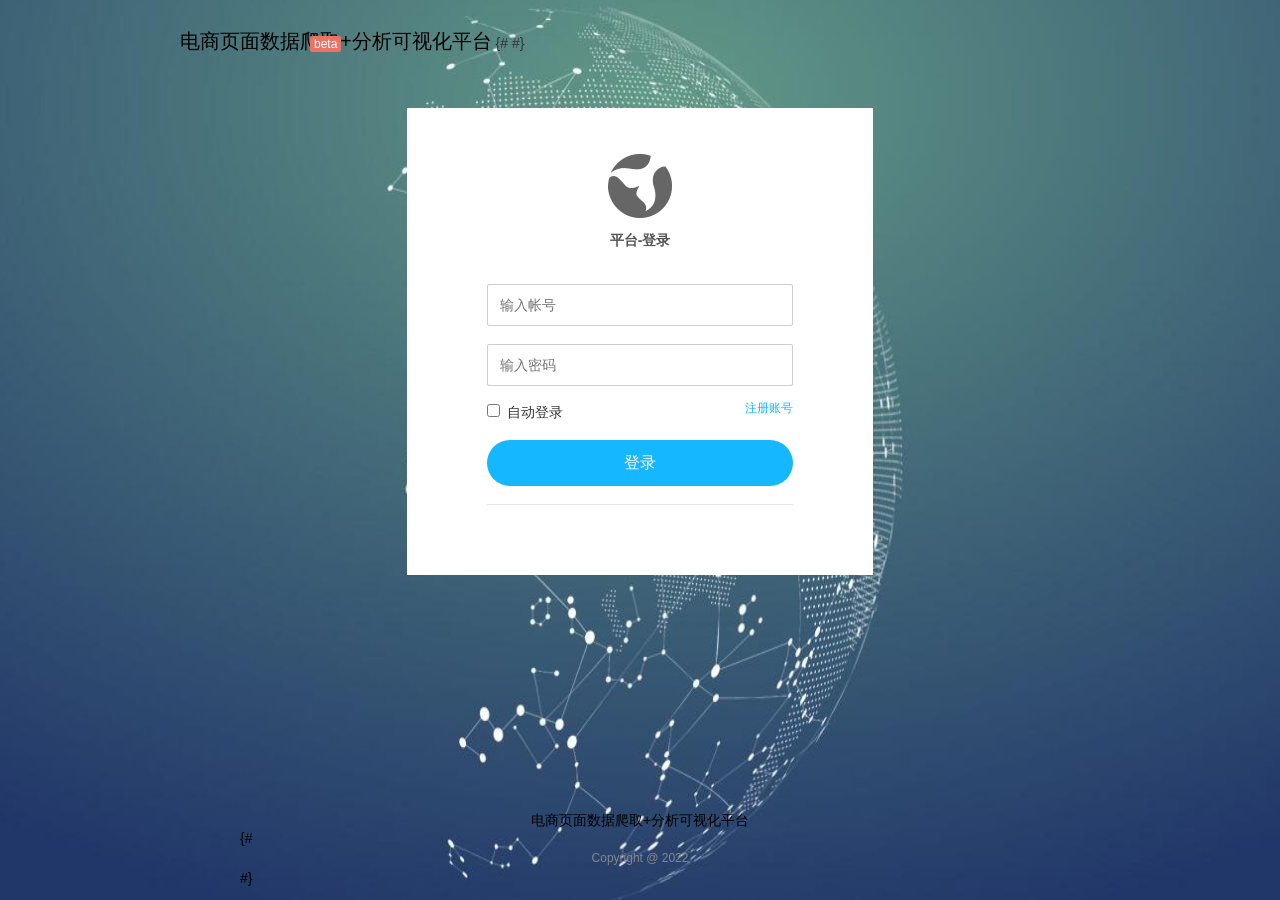
<file: templates/login.html>
<!DOCTYPE html>
<!-- saved from url=(0049)http://www.dmaku.com/demo/moban/2018061599101559/ -->
<html>
<head>
    <meta http-equiv="Content-Type" content="text/html; charset=UTF-8">
    <!-- meta -->
    <meta http-equiv="X-UA-Compatible" content="IE=edge,chrome=1">
    <meta name="renderer" content="webkit">
    <meta property="qc:admins" content="23635710066417756375">
    <meta name="baidu-site-verification" content="QIQ6KC1oZ6">


    <meta content="" name="keywords">

    <meta content="" name="description">
    <meta name="viewport" content="width=device-width">

    <title>登录-后台管理</title>
    <link rel="stylesheet" type="text/css" href="../static/css/dmaku2.css">
    <link rel="shortcut icon" href="../static/images/bl.png" type="image/x-icon"/>
</head>

<body>

<header id="header">
    <script type="text/javascript" src="../static/js/jquery.js"></script>
    <a href="/" style="font-size:20px;color:black">电商页面数据爬取+分析可视化平台</a>
{#    <i class="icons">beta</i>#}
</header><!-- /header -->

<!-- 页面主体START -->
<section id="main">
    <h1>平台-登录</h1>
    <form accept-charset="utf-8" data-view="loginView">

        <div class="clearfix" data-propertyname="username" data-controltype="Phone">
            <input type="text" placeholder="输入帐号" id="account" name="account" data-required="required"
                   autocomplete="off">
        </div>

        <div class="clearfix" data-propertyname="password" data-controltype="Password">
            <input type="password" name="password" id="password" placeholder="输入密码" data-required="required"
                   autocomplete="off">
        </div>

        <div class="clearfix">
            <label>
                <input type="checkbox" class="autologin"/>
                自动登录
            </label>
            <a href="/html/reg" class="forgot_pwd">注册账号</a>
        </div>

        <div class="clearfix btn_login" data-propertyname="submit" data-controltype="Botton">
            <input type="button" onclick="login()" value="登录">
        </div>

        <div class="clearfix goregister">
        </div>

        <input type="hidden" value="" id="isVisiable_request_form_verifyCode">
    </form>
</section>
<!-- 页面主体END -->

<footer id="footer">
    <div>电商页面数据爬取+分析可视化平台</div>
{#    <p>Copyright @ 2022 </p>#}
</footer><!-- jquery lib -->
</body>
<script src="../static/js/jquery.js"></script>
<script src="../static/lib/layer/layer.js"></script>
<script>
    function login() {
        let account = $("#account").val();
        let password = $("#password").val();

        if (account == undefined || account == "") {
            return layer.msg("请填写账号");
        }
        if (password == undefined || password == "") {
            return layer.msg("请填写密码");
        }
        $.ajax({
            url: "/login",
            data: {"account": account, "password": password},
            method: "POST",
            success: function (obj) {
                if (obj != "200") {
                    layer.msg("您输入的账号或密码有误", {
                        offset: '15px'
                        , icon: 2
                        , time: 1500
                    })
                } else {
                    location.href = '/admin'; //后台主页.
                }
            }
        })
    }
</script>
</html>
</file>
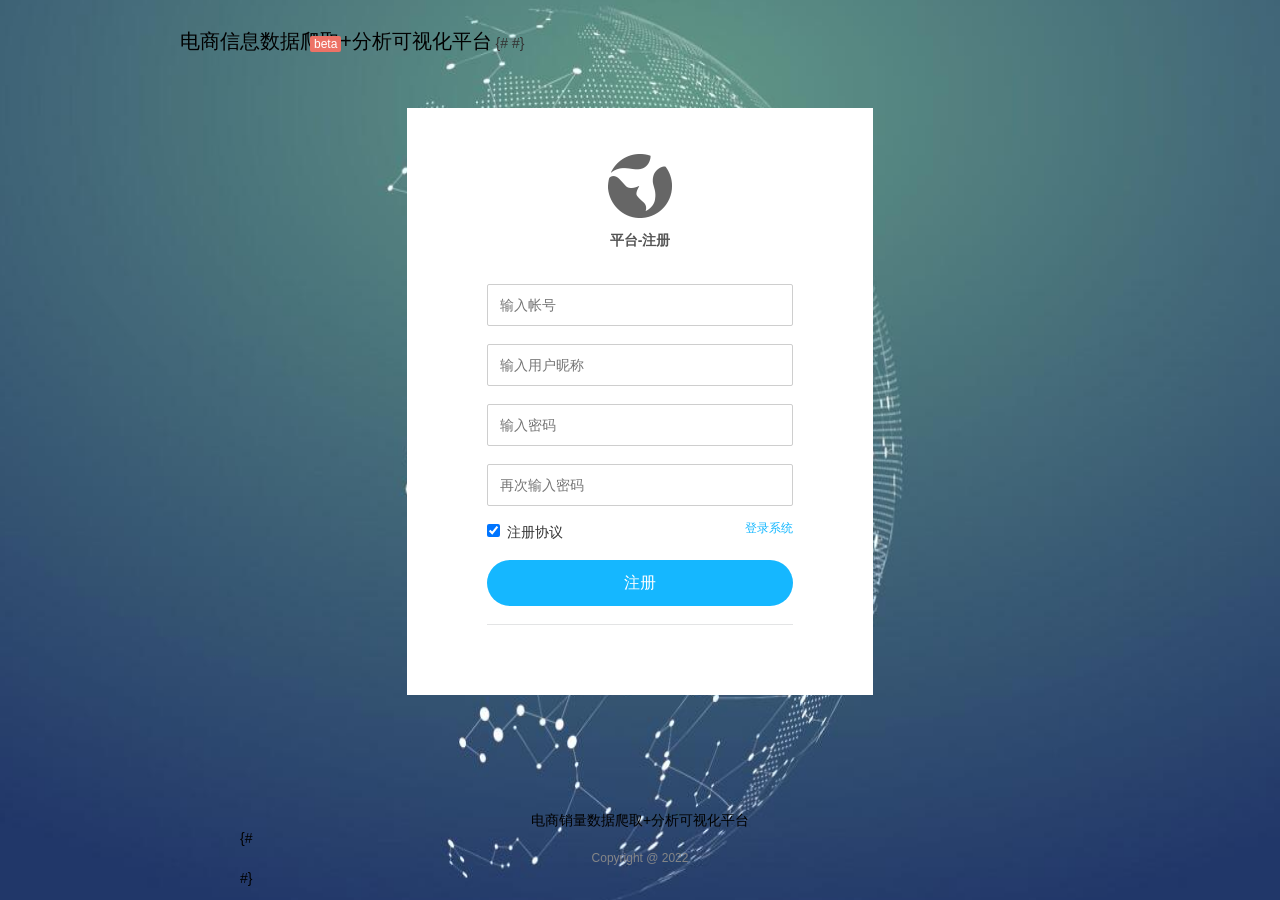
<file: templates/reg.html>
<!DOCTYPE html>
<!-- saved from url=(0049)http://www.dmaku.com/demo/moban/2018061599101559/ -->
<html>
<head>
    <meta http-equiv="Content-Type" content="text/html; charset=UTF-8">
    <!-- meta -->
    <meta http-equiv="X-UA-Compatible" content="IE=edge,chrome=1">
    <meta name="renderer" content="webkit">
    <meta property="qc:admins" content="23635710066417756375">
    <meta name="baidu-site-verification" content="QIQ6KC1oZ6">


    <meta content="" name="keywords">

    <meta content="" name="description">
    <meta name="viewport" content="width=device-width">

    <title>注册-后台管理</title>
    <link rel="stylesheet" type="text/css" href="../static/css/dmaku2.css">
    <link rel="shortcut icon" href="../static/images/bl.png" type="image/x-icon"/>
</head>

<body>

<header id="header">
    <script type="text/javascript" src="../static/js/jquery.js"></script>
    <a href="/" style="font-size:20px;color:black">电商信息数据爬取+分析可视化平台</a>
{#    <i class="icons">beta</i>#}
</header><!-- /header -->

<!-- 页面主体START -->
<section id="main">
    <h1>平台-注册</h1>
    <form accept-charset="utf-8" data-view="loginView">

        <div class="clearfix" data-propertyname="account" data-controltype="account">
            <input type="text" placeholder="输入帐号" id="account" name="account" data-required="required"
                   autocomplete="off">
        </div>
        <div class="clearfix" data-propertyname="username" data-controltype="username">
            <input type="text" placeholder="输入用户昵称" id="username" name="username" data-required="required"
                   autocomplete="off">
        </div>

        <div class="clearfix" data-propertyname="password" data-controltype="Password">
            <input type="password" name="password" id="password" placeholder="输入密码" data-required="required"
                   autocomplete="off">
        </div>
        <div class="clearfix" data-propertyname="password" data-controltype="Password">
            <input type="password" name="pd" id="pd" placeholder="再次输入密码" data-required="required"
                   autocomplete="off">
        </div>
        <div class="clearfix">
            <label>
                <input type="checkbox" class="autologin" checked="checked"/>
                注册协议
            </label>
            <a href="/admin" class="forgot_pwd">登录系统</a>
        </div>

        <div class="clearfix btn_login" data-propertyname="submit" data-controltype="Botton">
            <input type="button" onclick="reg()" value="注册">
        </div>

        <div class="clearfix goregister">
        </div>

        <input type="hidden" value="" id="isVisiable_request_form_verifyCode">
    </form>
</section>
<!-- 页面主体END -->

<footer id="footer">
    <div>电商销量数据爬取+分析可视化平台</div>
{#    <p>Copyright @ 2022 </p>#}
</footer><!-- jquery lib -->
</body>
<script src="../static/js/jquery.js"></script>
<script src="../static/lib/layer/layer.js"></script>
<script>
    function reg() {
        let account = $("#account").val();
        let username = $("#username").val();
        let password = $("#password").val();
        let pd = $("#pd").val();

        if (account == undefined || account == "") {
            return layer.msg("请填写账号");
        }
        if (username == undefined || username == "") {
            return layer.msg("请填写用户昵称");
        }
        if (password == undefined || password == "") {
            return layer.msg("请填写密码");
        }
        if (pd == undefined || pd == "") {
            return layer.msg("请填写密码");
        }
        if (pd != password) {
            return layer.msg("两次密码不一致！");
        }
        $.ajax({
            url: "/user/reg",
            data: {"account": account, "username": username, "password": password},
            method: "POST",
            success: function (obj) {
                if (obj != "200") {
                    layer.msg("注册失败，账号已存在", {
                        offset: '15px'
                        , icon: 2
                        , time: 1500
                    })
                } else {
                    layer.msg("注册成功", {
                        offset: '15px'
                        , icon: 1
                        , time: 1500
                    }, function () {
                        location.href = '/admin'; //后台主页.
                    })

                }
            }
        })
    }
</script>
</html>
</file>
<file: static/css/dmaku2.css>
html {
    font-size: 14px;
    width: 100%;
    height: 100%
}

body {
    width: 100%;
    height: 100%;
    margin: 0;
    padding: 0;
    font-family: "Hiragino Sans GB", "Microsoft Yahei", SimSun, Arial, "Helvetica Neue", Helvetica;
    color: #333;
    word-wrap: break-word;
    -webkit-font-smoothing: antialiased;
    background: url(../images/bg5.png) no-repeat #000;
    background-size: 100% 100%;
    background-attachment: fixed
}

a {
    background-color: transparent;
    outline: 0;
    text-decoration: none
}

a:hover {
    text-decoration: underline
}

p {
    margin: 0
}

p + p {
    margin-top: 10px
}

img {
    border: 0;
    vertical-align: top;
    display: inline-block
}

button, input, optgroup, select, textarea {
    font-family: "Hiragino Sans GB", "Microsoft Yahei", SimSun, Arial;
    font-size: 14px;
    margin: 0;
    padding: 0;
    border: 1px solid #cecece
}

button:focus, input:focus, optgroup:focus, select:focus, textarea:focus {
    outline: 0
}

input[type=text], input[type=password] {
    color: #333;
    width: 280px;
    border: 1px solid #cecece;
    -webkit-border-radius: 2px;
    -moz-border-radius: 2px;
    border-radius: 2px;
    padding: 12px;
    margin: 9px 0
}

label, select, button, input[type=button], input[type=reset], input[type=submit], input[type=radio], input[type=checkbox] {
    cursor: pointer
}

input[type=checkbox], input[type=radio] {
    padding: 0
}

input[type=submit], input[type=reset], input[type=button], button {
    -webkit-appearance: none
}

i {
    font-style: normal
}

ul {
    margin: 0;
    padding: 0
}

li {
    list-style: none
}

.fl {
    float: left
}

.fr {
    float: right
}

.clearfix {
    *zoom: 1
}

.clearfix:before, .clearfix:after {
    content: "";
    display: table
}

.clearfix:after {
    clear: both
}

#header {
    position: absolute;
    left: 180px;
    top: 28px
}

#header .logo {
    display: block;
    width: 100px;
    height: 40px;
    /*background: url(../images/logo-white_a86f825.png) no-repeat;*/
    background-size: contain
}

#header .icons {
    position: absolute;
    top: 8px;
    left: 130px;
    line-height: 16px;
    font-size: 12px;
    color: #fff;
    padding: 0 4px;
    background-color: #ed7266;
    -webkit-border-radius: 2px;
    -moz-border-radius: 2px;
    border-radius: 2px;
    -moz-background-clip: padding;
    -webkit-background-clip: padding-box;
    background-clip: padding-box
}

@media screen and (max-width: 600px) {
    #header {
        position: relative;
        left: auto;
        top: auto;
        padding-top: 3%
    }

    #header a {
        margin: 0 auto;
        position: relative;
        left: -18px
    }

    #header .icons {
        top: 20px;
        left: 50%;
        margin-left: 38px
    }

    #footer {
        display: none
    }
}

#main {
    width: 306px;
    background: #fff;
    padding: 46px 80px;
    position: relative;
    left: 50%;
    top: 108px;
    margin: 0 0 108px -233px;
    z-index: 2
}

#footer {
    width: 800px;
    margin: 0 auto;
    color: black;
    position: fixed;
    left: 50%;
    bottom: 14px;
    z-index: 1;
    margin-left: -400px
}

#footer p a {
    font-size: 14px;
    color: #fff;
    text-align: center;
    margin: 0 12px
}

#footer p {
    color: #858687;
    font-size: 12px;
    text-align: center;
    margin: 5px 0
}

#footer div {
    text-align: center
}

#footer div span {
    color: #a9a9a9
}

.input_tips {
    color: #fd5f39;
    margin-top: -3px;
    display: block
}

#main .input_warning {
    border: 1px solid #fd5f39
}

@media only screen and (-o-min-device-pixel-ratio: 2/1), only screen and (min--moz-device-pixel-ratio: 2), only screen and (-webkit-min-device-pixel-ratio: 2), only screen and (min-resolution: 240dpi), only screen and (min-resolution: 2dppx) {
    #header .logo {
        /*background-image: url(../images/logo-white@2x_bf5d60c.png)*/
    }
}

#main h1 {
    font-size: 14px;
    color: #555;
    text-align: center;
    width: 64px;
    background: url(../images/login_afe3eb0.png) no-repeat;
    padding-top: 78px;
    margin: 0 auto 25px
}

#main input[type=button] {
    border: 0;
    height: 46px;
    width: 100%;
    color: #fff;
    font-size: 16px;
    text-align: center;
    background: #15b7ff;
    -webkit-border-radius: 23px;
    -moz-border-radius: 23px;
    border-radius: 23px;
    margin: 18px 0
}

#main .btn_login {
    border-bottom: 1px solid #e3e4e5
}

#main .autologin {
    color: #555;
    margin: 9px 3px 0 0
}

#main .forgot_pwd {
    float: right;
    color: #15b7ff;
    font-size: 12px;
    margin: 5px 0 0
}

#main .goregister {
    margin-top: 24px
}

#main .goregister a {
    float: right;
    padding: 3px 15px;
    border: 1px solid #15b7ff;
    color: #15b7ff;
    margin-top: -5px;
    -webkit-border-radius: 18px;
    -moz-border-radius: 18px;
    border-radius: 15px
}

#main .goregister a:hover {
    text-decoration: none
}

#main .verifyCodeInput input {
    display: inline;
    width: 137px;
    margin-right: 6px
}

#main .verifyCodeInput .yzm {
    width: 100px;
    height: 46px;
    vertical-align: middle;
    display: inline;
    margin: 10px 0
}

#main .verifyCodeInput .reflash {
    display: inline-block;
    height: 20px;
    width: 20px;
    vertical-align: middle;
    margin-left: 6px;
    /*background: url(../images/refresh_5b751b2.svg) center center no-repeat;*/
    color: #15b7ff
}

@media only screen and (-o-min-device-pixel-ratio: 2/1), only screen and (min--moz-device-pixel-ratio: 2), only screen and (-webkit-min-device-pixel-ratio: 2), only screen and (min-resolution: 240dpi), only screen and (min-resolution: 2dppx) {
    #main h1 {
        /*background: url(../images/login@2x_38cc706.png) no-repeat;*/
        background-size: 64px 64px
    }
}

@media screen and (max-width: 600px) {
    #main {
        box-sizing: border-box;
        width: 92%;
        margin: 4%;
        padding: 8% 4%;
        left: auto;
        top: auto
    }

    #main input[type=text], #main input[type=password] {
        box-sizing: border-box;
        width: 100%
    }

    #main .verifyCodeInput {
        width: 100%
    }

    #main .verifyCodeInput input[type=text] {
        width: 56%;
        margin-right: 4%;
        float: left
    }

    #main .verifyCodeInput .yzm {
        width: 30%;
        float: left
    }

    #main .verifyCodeInput .reflash {
        margin: 24px 0 0;
        float: right
    }

    #main .verifyCodeInput .code_cont {
        overflow: hidden
    }
}
</file>
